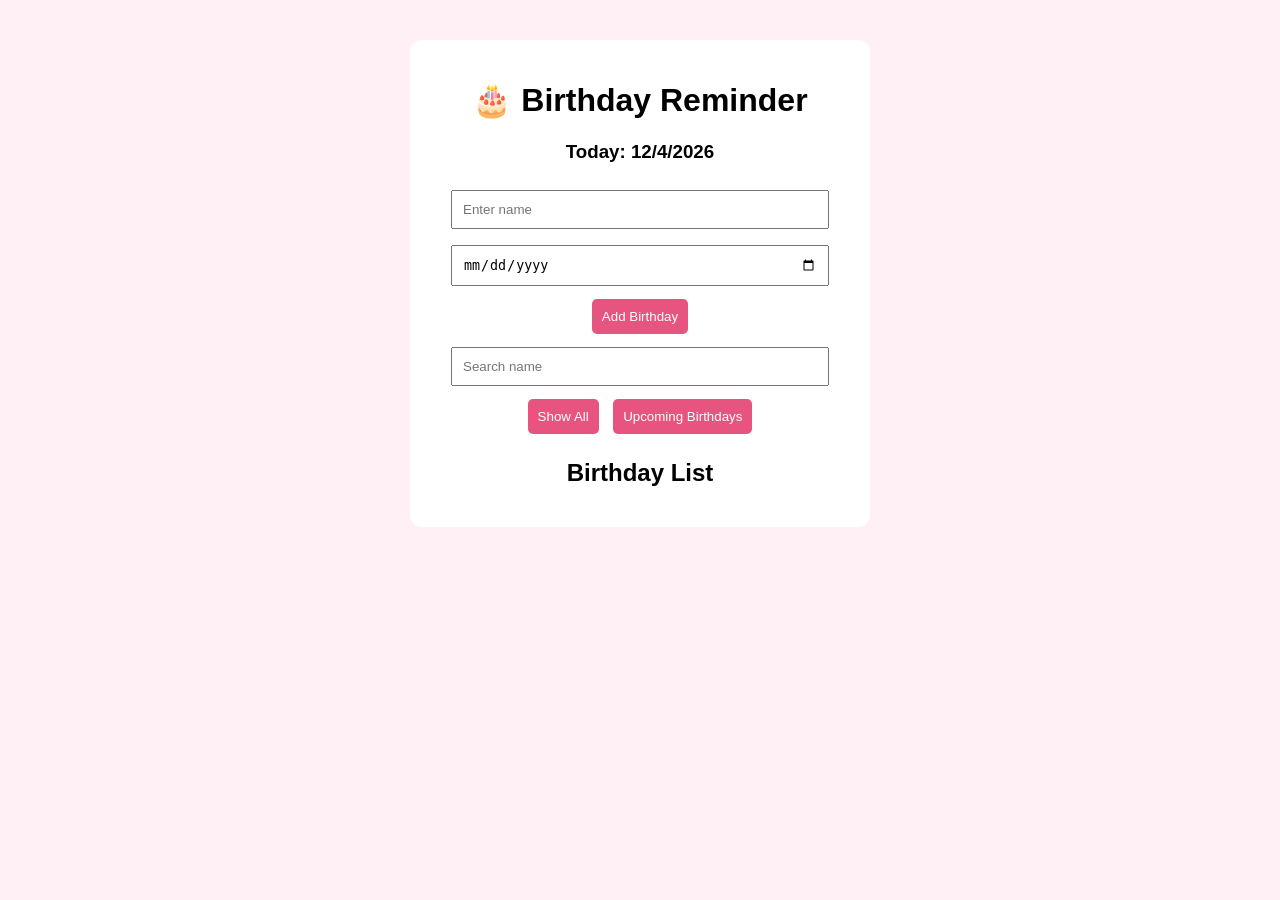
<file: task6.html>
<!DOCTYPE html>
<html>
<head>
    <meta charset="UTF-8">
    <meta name="viewport" content="width=device-width, initial-scale=1.0">
    <title>Birthday Reminder</title>
    <link rel="stylesheet" href="task6.css">
</head>
<body>

    <div class="container">
        <h1>🎂 Birthday Reminder</h1>

        <h3 id="today"></h3>

        <input type="text" id="name" placeholder="Enter name">
        <input type="date" id="date">

        <button onclick="addBirthday()">Add Birthday</button>

        <input type="text" id="search" placeholder="Search name"
            oninput="displayBirthdays()">

        <button onclick="showAll()">Show All</button>
        <button onclick="showUpcoming()">Upcoming Birthdays</button>

        <h2>Birthday List</h2>
        <ul id="list"></ul>
    </div>

    <script src="task6.js"></script>
</body>
</html>
</file>
<file: task6.css>
body {
    font-family: Arial, sans-serif;
    background: #fff0f5;
}

.container {
    max-width: 420px;
    margin: 40px auto;
    padding: 20px;
    background: white;
    text-align: center;
    border-radius: 12px;
}

input {
    width: 90%;
    padding: 10px;
    margin: 8px 0;
    box-sizing: border-box;
}

button {
    padding: 10px;
    margin: 5px;
    background: #e75480;
    color: white;
    border: none;
    border-radius: 5px;
    cursor: pointer;
}

li {
    text-align: left;
    padding: 10px;
    margin: 8px 0;
    background: #ffe4ec;
    overflow-wrap: anywhere;
}

li button {
    background: #c2185b;
}
</file>
